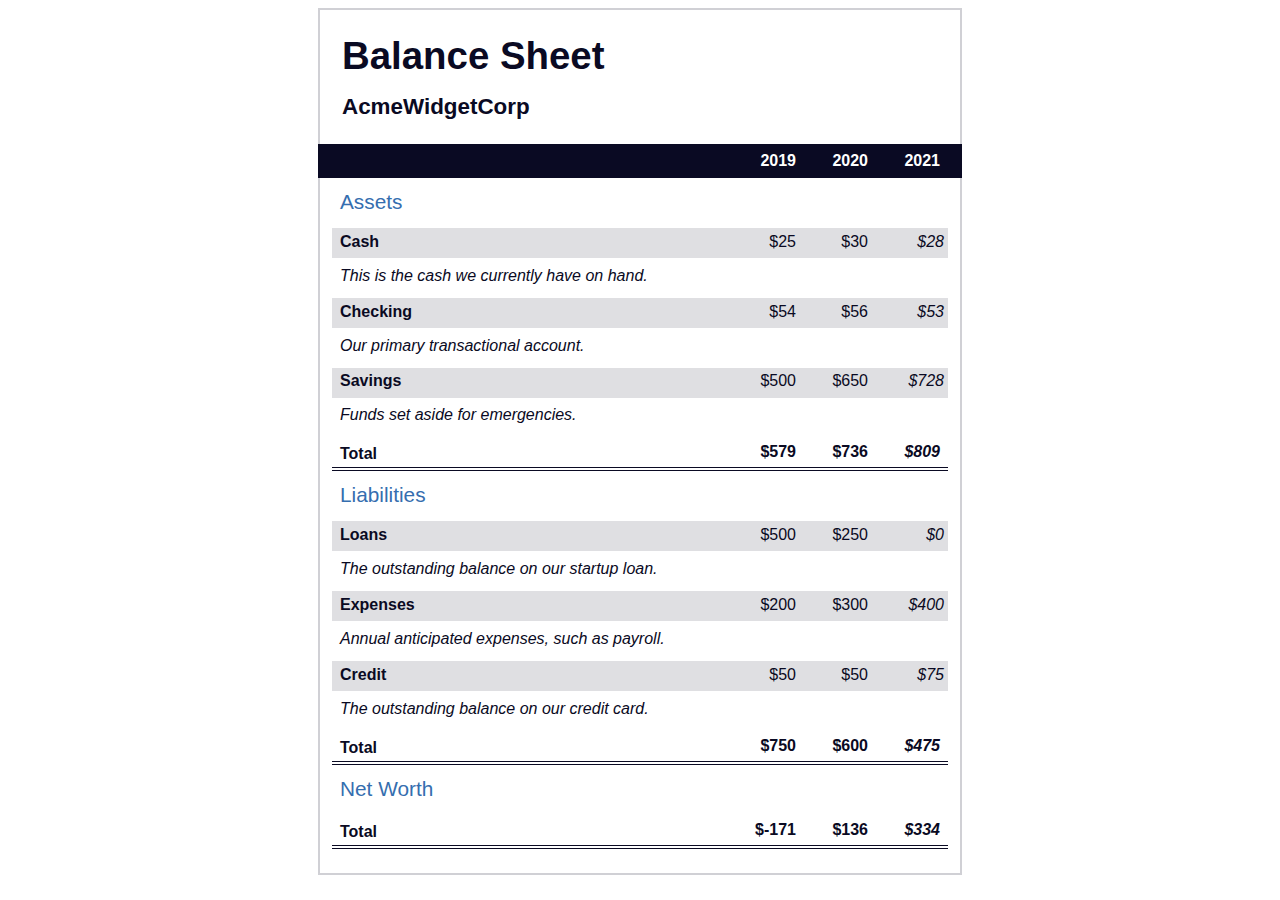
<file: HTML CSS/Balance Sheet/index.html>
<!DOCTYPE html>
<html lang="en">
  <head>
    <meta charset="UTF-8">
    <meta name="viewport" content="width=device-width, initial-scale=1.0">
    <title>Balance Sheet</title>
    <link rel="stylesheet" href="./styles.css">
  </head>
  <body>
    <main>
      <section>
        <h1>
          <span class="flex">
            <span>AcmeWidgetCorp</span>
            <span>Balance Sheet</span>
          </span>
        </h1>
        <div id="years" aria-hidden="true">
          <span class="year">2019</span>
          <span class="year">2020</span>
          <span class="year">2021</span>
        </div>
        <div class="table-wrap">
          <table>
            <caption>Assets</caption>
            <thead>
              <tr>
                <td></td>
                <th><span class="sr-only year">2019</span></th>
                <th><span class="sr-only year">2020</span></th>
                <th class="current"><span class="sr-only year">2021</span></th>
              </tr>
            </thead>
            <tbody>
              <tr class="data">
                <th>Cash <span class="description">This is the cash we currently have on hand.</span></th>
                <td>$25</td>
                <td>$30</td>
                <td class="current">$28</td>
              </tr>
              <tr class="data">
                <th>Checking <span class="description">Our primary transactional account.</span></th>
                <td>$54</td>
                <td>$56</td>
                <td class="current">$53</td>
              </tr>
              <tr class="data">
                <th>Savings <span class="description">Funds set aside for emergencies.</span></th>
                <td>$500</td>
                <td>$650</td>
                <td class="current">$728</td>
              </tr>
              <tr class="total">
                <th>Total <span class="sr-only">Assets</span></th>
                <td>$579</td>
                <td>$736</td>
                <td class="current">$809</td>
              </tr>
            </tbody>
          </table>
          <table>
            <caption>Liabilities</caption>
            <thead>
              <tr>
              <td></td>
              <th><span class="sr-only">2019</span></th>
              <th><span class="sr-only">2020</span></th>
              <th><span class="sr-only">2021</span></th>
              </tr>
            </thead>
            <tbody>
              <tr class="data">
                <th>Loans <span class="description">The outstanding balance on our startup loan.</span></th>
                <td>$500</td>
                <td>$250</td>
                <td class="current">$0</td>
              </tr>
              <tr class="data">
                <th>Expenses <span class="description">Annual anticipated expenses, such as payroll.</span></th>
                <td>$200</td>
                <td>$300</td>
                <td class="current">$400</td>
              </tr>
              <tr class="data">
                <th>Credit <span class="description">The outstanding balance on our credit card.</span></th>
                <td>$50</td>
                <td>$50</td>
                <td class="current">$75</td>
              </tr>
              <tr class="total">
                <th>Total <span class="sr-only">Liabilities</span></th>
                <td>$750</td>
                <td>$600</td>
                <td class="current">$475</td>
              </tr>
            </tbody>
          </table>
          <table>
            <caption>Net Worth</caption>
            <thead>
              <tr>
              <td></td>
              <th><span class="sr-only">2019</span></th>
              <th><span class="sr-only">2020</span></th>
              <th><span class="sr-only">2021</span></th>
              </tr>
            </thead>
            <tbody>
              <tr class="total">
                <th>Total <span class="sr-only">Net Worth</span></th>
                <td>$-171</td>
                <td>$136</td>
                <td class="current">$334</td>
              </tr>
            </tbody>
          </table>
        </div>
      </section>
    </main>
  </body>
</html>
</file>
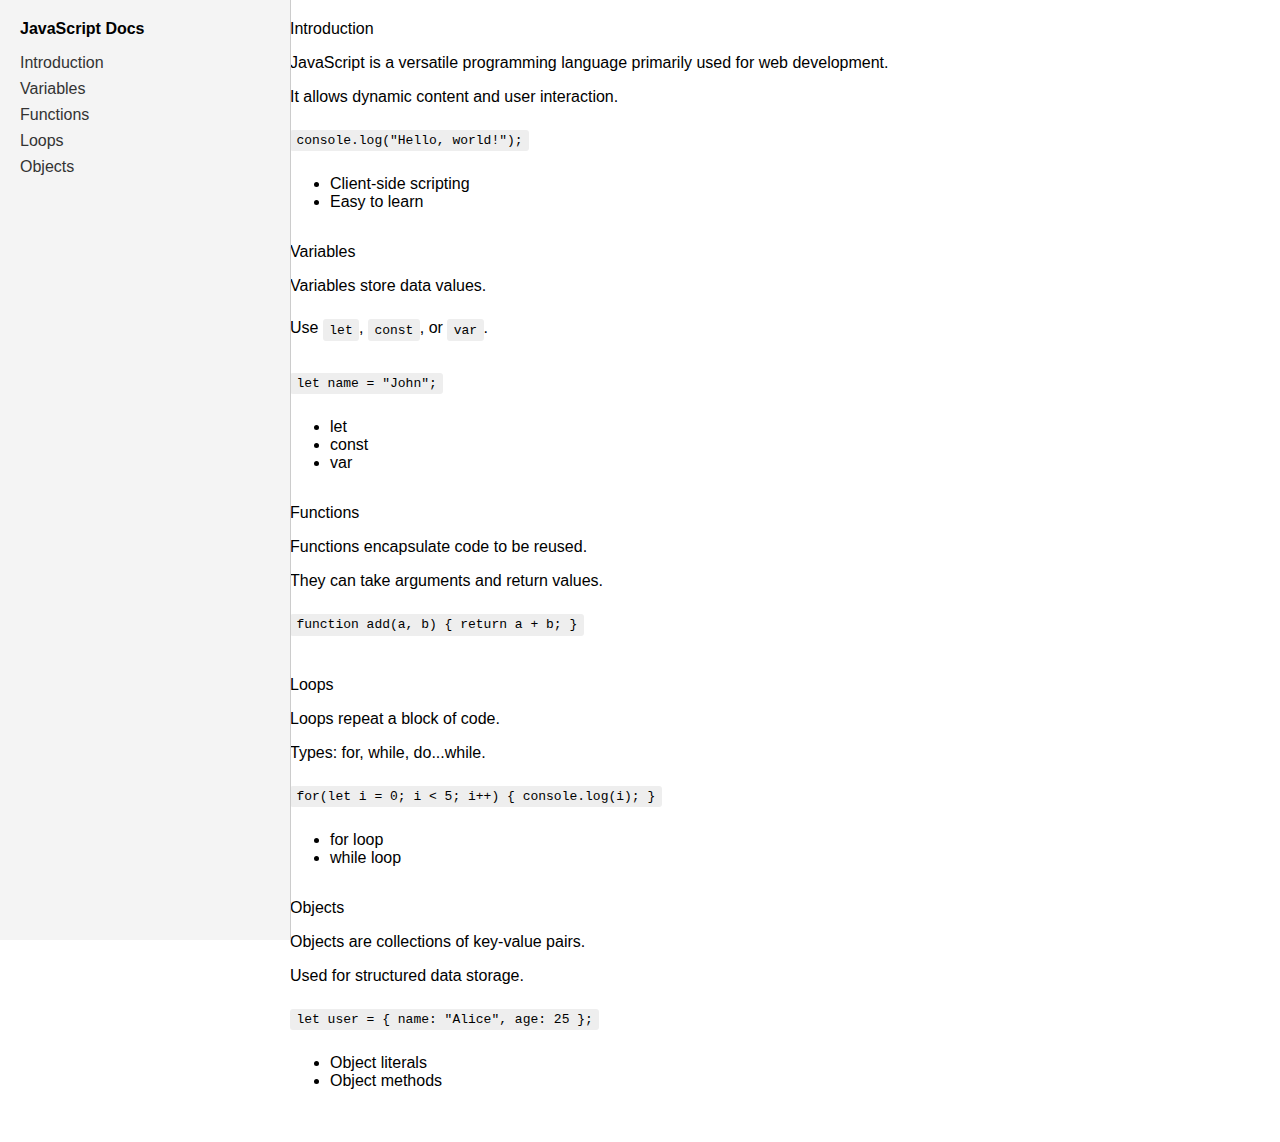
<file: HTML CSS/Build A Technical Documentation Page/index.html>
<!DOCTYPE html>
<html lang="en">
<head>
  <meta charset="UTF-8" />
  <meta name="viewport" content="width=device-width, initial-scale=1.0" />
  <title>Technical Documentation</title>
  <link rel="stylesheet" href="styles.css" />
  </head>
  <body>
  <nav id="navbar">
    <header>JavaScript Docs</header>
    <a class="nav-link" href="#Introduction">Introduction</a>
    <a class="nav-link" href="#Variables">Variables</a>
    <a class="nav-link" href="#Functions">Functions</a>
    <a class="nav-link" href="#Loops">Loops</a>
    <a class="nav-link" href="#Objects">Objects</a>
  </nav>

  <main id="main-doc">
    <section class="main-section" id="Introduction">
      <header>Introduction</header>
      <p>JavaScript is a versatile programming language primarily used for web development.</p>
      <p>It allows dynamic content and user interaction.</p>
      <code>console.log("Hello, world!");</code>
      <ul>
        <li>Client-side scripting</li>
        <li>Easy to learn</li>
      </ul>
    </section>

    <section class="main-section" id="Variables">
      <header>Variables</header>
      <p>Variables store data values.</p>
      <p>Use <code>let</code>, <code>const</code>, or <code>var</code>.</p>
      <code>let name = "John";</code>
      <ul>
        <li>let</li>
        <li>const</li>
        <li>var</li>
      </ul>
    </section>

    <section class="main-section" id="Functions">
      <header>Functions</header>
      <p>Functions encapsulate code to be reused.</p>
      <p>They can take arguments and return values.</p>
      <code>function add(a, b) { return a + b; }</code>
    </section>

    <section class="main-section" id="Loops">
      <header>Loops</header>
      <p>Loops repeat a block of code.</p>
      <p>Types: for, while, do...while.</p>
      <code>for(let i = 0; i < 5; i++) { console.log(i); }</code>
      <ul>
        <li>for loop</li>
        <li>while loop</li>
      </ul>
    </section>

    <section class="main-section" id="Objects">
      <header>Objects</header>
      <p>Objects are collections of key-value pairs.</p>
      <p>Used for structured data storage.</p>
      <code>let user = { name: "Alice", age: 25 };</code>
      <ul>
        <li>Object literals</li>
        <li>Object methods</li>
      </ul>
    </section>
  </main>
</body>
</html>
</file>
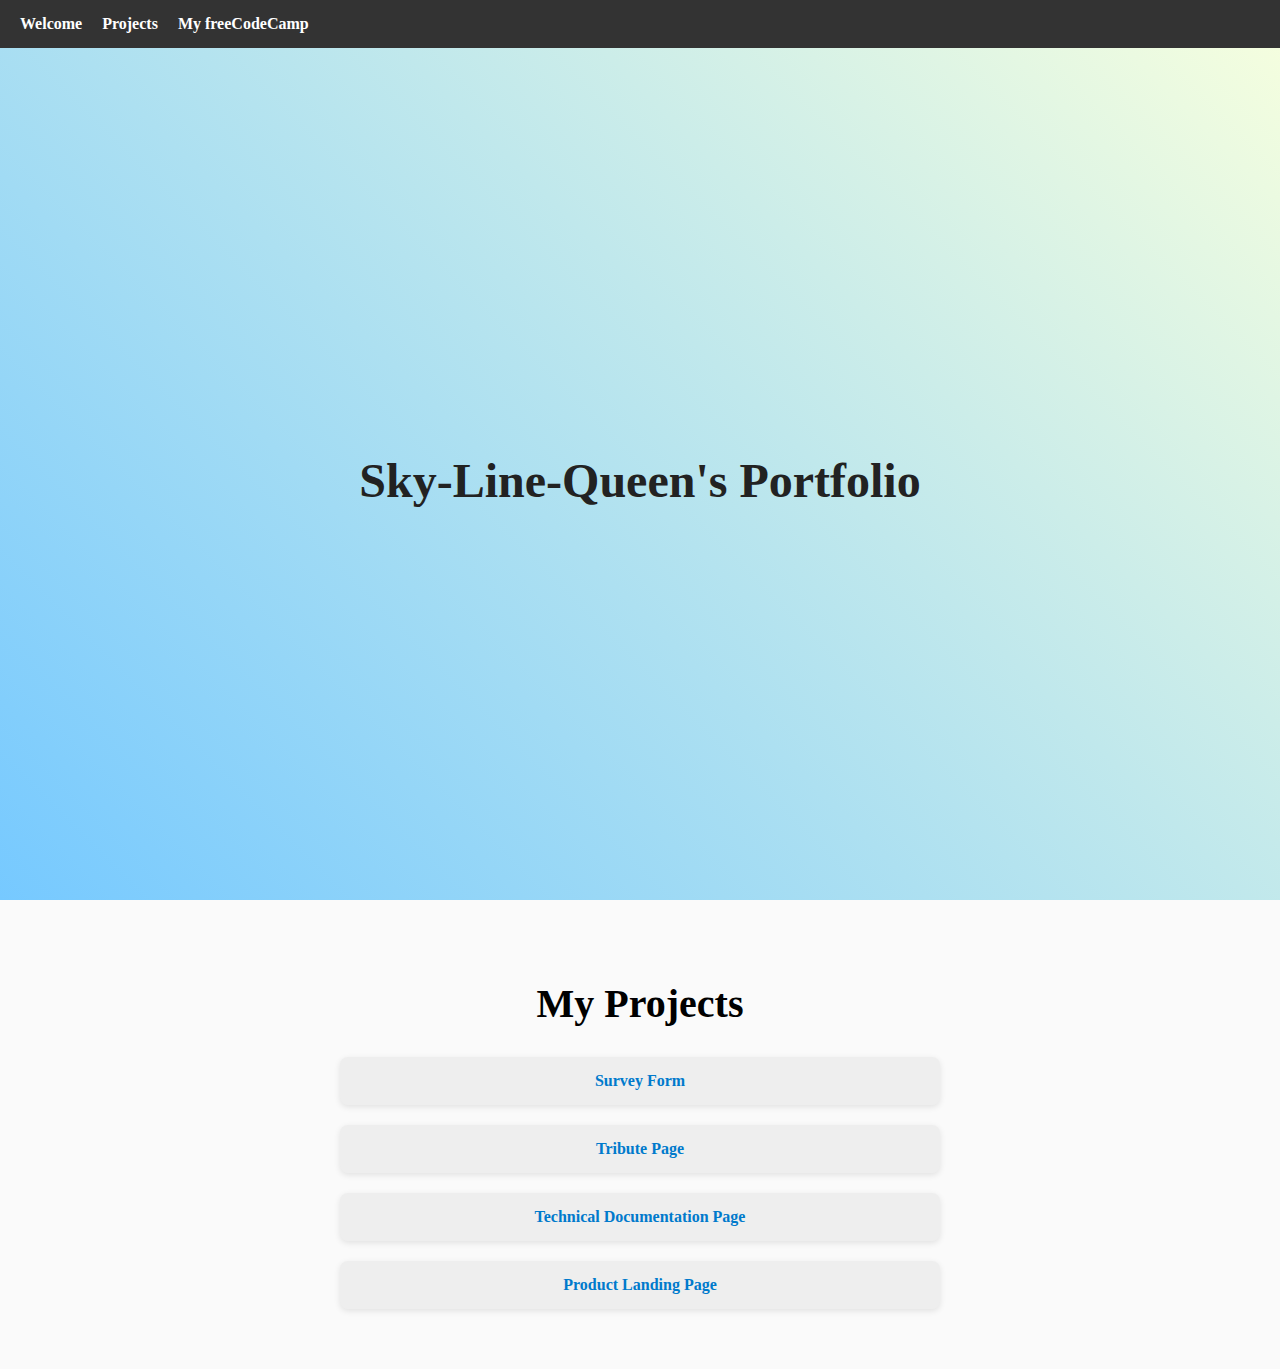
<file: HTML CSS/Build Personal Portfolio WebPage/index.html>
<!DOCTYPE html>
<html lang="en">
<head>
  <meta charset="UTF-8" />
  <meta name="viewport" content="width=device-width, initial-scale=1" />
  <title>Sky-Line-Queen Portfolio</title>
  <link rel="stylesheet" href="styles.css" />
</head>
<body>

  <!-- Navbar -->
  <nav id="navbar">
    <a href="#welcome-section">Welcome</a>
    <a href="#projects">Projects</a>
    <a id="profile-link" href="https://www.freecodecamp.org/@Sky-Line-Queen" target="_blank" rel="noopener noreferrer">My freeCodeCamp</a>
  </nav>

  <!-- Welcome Section -->
  <section id="welcome-section">
    <h1>Sky-Line-Queen's Portfolio</h1>
  </section>

  <!-- Projects Section -->
  <section id="projects">
    <h2>My Projects</h2>

    <div class="project-tile">
      <a href="https://codepen.io/Sky-Line-Queen/full/survey-form-link" target="_blank" rel="noopener noreferrer">Survey Form</a>
    </div>

    <div class="project-tile">
      <a href="https://codepen.io/Sky-Line-Queen/full/tribute-page-link" target="_blank" rel="noopener noreferrer">Tribute Page</a>
    </div>

    <div class="project-tile">
      <a href="https://codepen.io/Sky-Line-Queen/full/technical-docs-link" target="_blank" rel="noopener noreferrer">Technical Documentation Page</a>
    </div>

    <div class="project-tile">
      <a href="https://codepen.io/Sky-Line-Queen/full/product-landing-page-link" target="_blank" rel="noopener noreferrer">Product Landing Page</a>
    </div>
  </section>

</body>
</html>
</file>
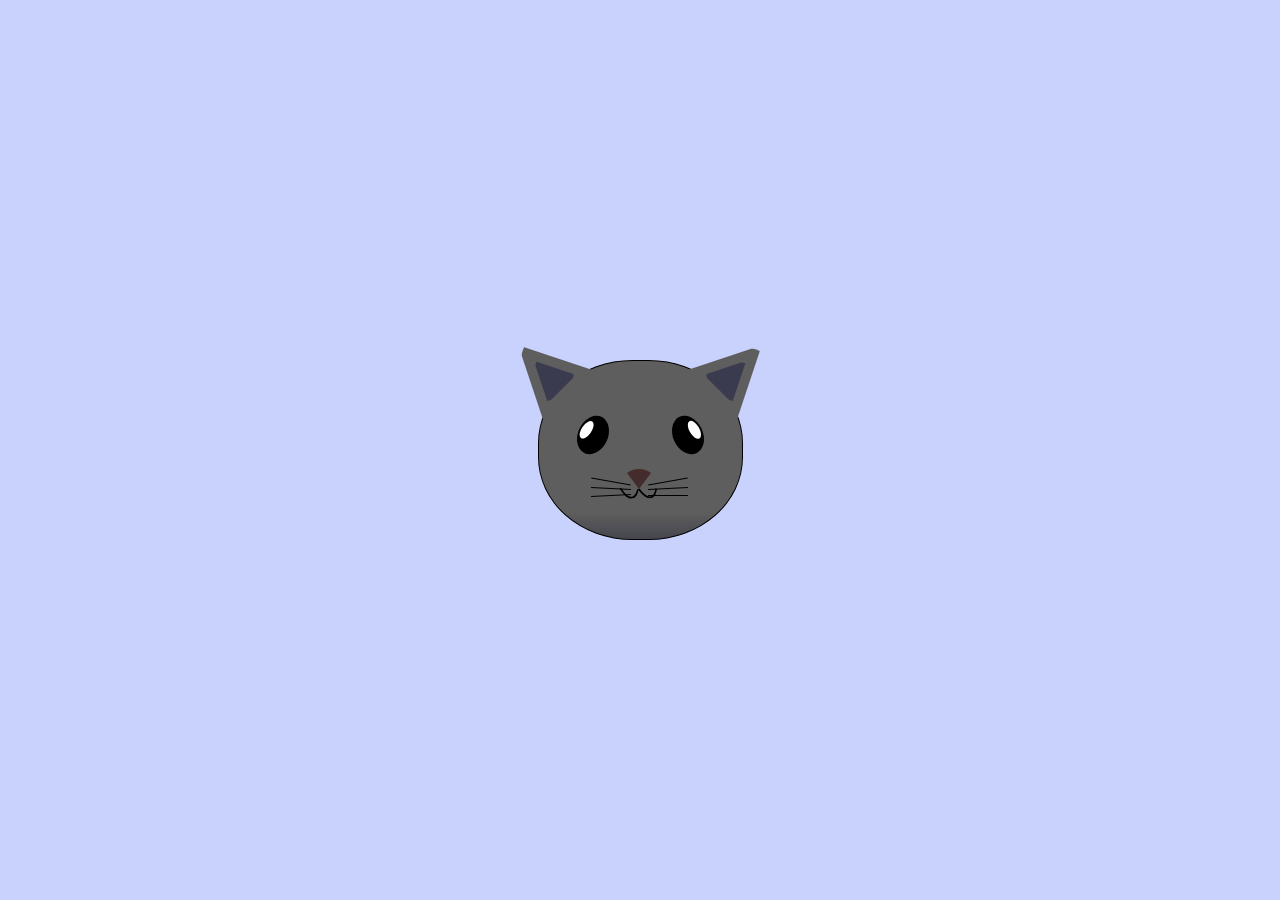
<file: HTML CSS/Cat Painting/index.html>
<!DOCTYPE html>
<html lang="en">
<head>
    <meta charset="UTF-8">
    <title> Cat Painting</title>
    <link rel="stylesheet" href="./styles.css">
</head>
<body>
    <main>
      <div class="cat-head">
        <div class="cat-ears">
          <div class="cat-left-ear">
            <div class="cat-left-inner-ear"></div>
          </div>
          <div class="cat-right-ear">
            <div class="cat-right-inner-ear"></div>
          </div>
        </div>

        <div class="cat-eyes">
          <div class="cat-left-eye">
            <div class="cat-left-inner-eye"></div>
          </div>
          <div class="cat-right-eye">
            <div class="cat-right-inner-eye"></div>
          </div>
        </div>
        
        <div class="cat-nose"></div>

        <div class="cat-mouth">
          <div class="cat-mouth-line-left"></div>
          <div class="cat-mouth-line-right"></div>
        </div>

        <div class="cat-whiskers">
          <div class="cat-whiskers-left">
            <div class="cat-whisker-left-top"></div>
            <div class="cat-whisker-left-middle"></div>
            <div class="cat-whisker-left-bottom"></div>
          </div>
          <div class="cat-whiskers-right">
            <div class="cat-whisker-right-top"></div>
            <div class="cat-whisker-right-middle"></div>
            <div class="cat-whisker-right-bottom"></div>
          </div>
        </div>

      </div>
    </main>
</body>
</html>
</file>
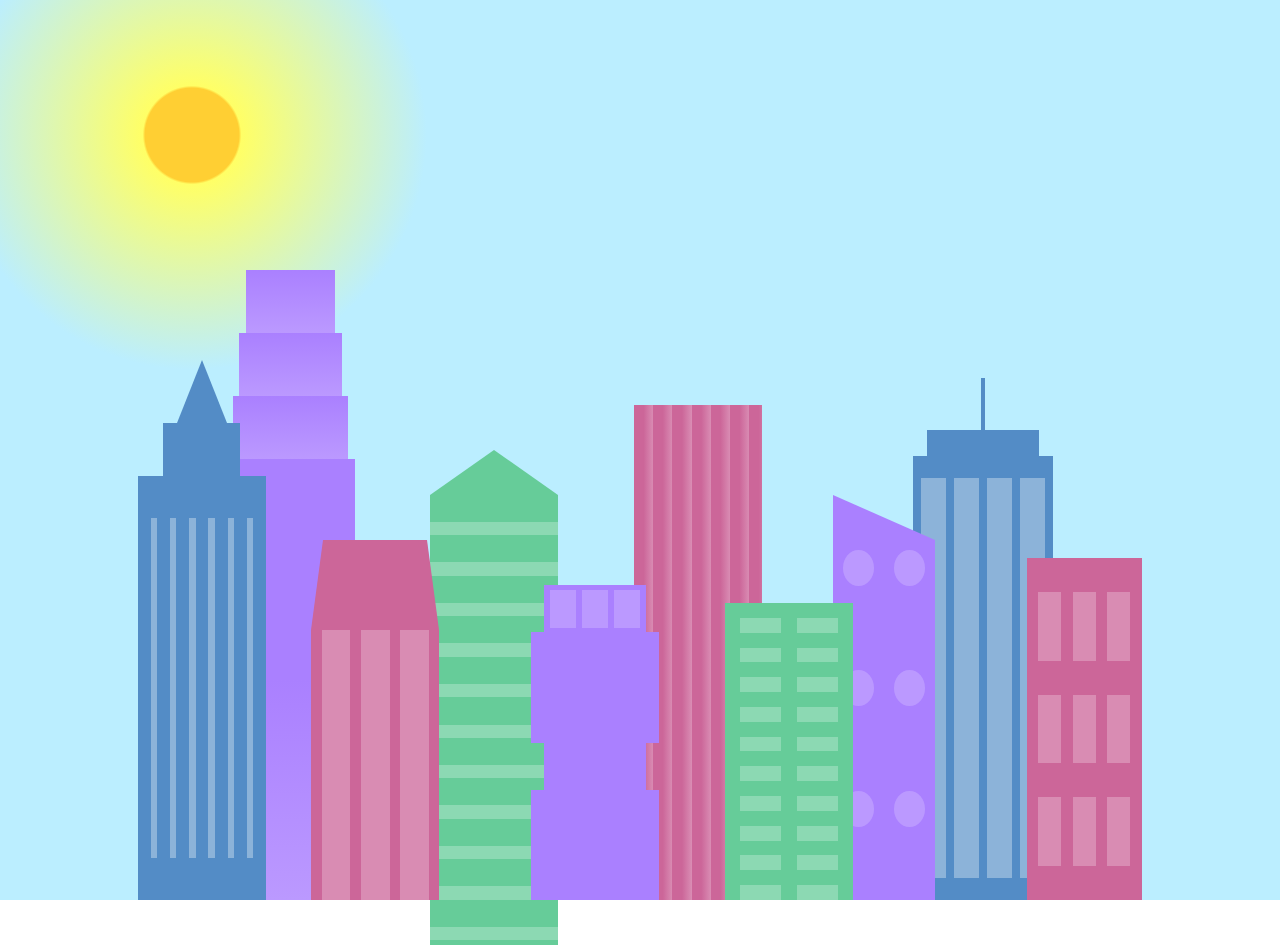
<file: HTML CSS/City SkyLine/index.html>
<!DOCTYPE html>
<html lang="en">    
  <head>
    <meta charset="UTF-8">
    <title>City Skyline</title>
    <link href="styles.css" rel="stylesheet" />   
  </head>

  <body>
    <div class="background-buildings sky">
      <div></div>
      <div></div>
      <div class="bb1 building-wrap">
        <div class="bb1a bb1-window"></div>
        <div class="bb1b bb1-window"></div>
        <div class="bb1c bb1-window"></div>
        <div class="bb1d"></div>
      </div>
      <div class="bb2">
        <div class="bb2a"></div>
        <div class="bb2b"></div>
      </div>
      <div class="bb3"></div>
      <div></div>
      <div class="bb4 building-wrap">
        <div class="bb4a"></div>
        <div class="bb4b"></div>
        <div class="bb4c window-wrap">
          <div class="bb4-window"></div>
          <div class="bb4-window"></div>
          <div class="bb4-window"></div>
          <div class="bb4-window"></div>
        </div>
      </div>
      <div></div>
      <div></div>
    </div>

    <div class="foreground-buildings">
      <div></div>
      <div></div>
      <div class="fb1 building-wrap">
        <div class="fb1a"></div>
        <div class="fb1b"></div>
        <div class="fb1c"></div>
      </div>
      <div class="fb2">
        <div class="fb2a"></div>
        <div class="fb2b window-wrap">
          <div class="fb2-window"></div>
          <div class="fb2-window"></div>
          <div class="fb2-window"></div>
        </div>
      </div>
      <div></div>
      <div class="fb3 building-wrap">
        <div class="fb3a window-wrap">
          <div class="fb3-window"></div>
          <div class="fb3-window"></div>
          <div class="fb3-window"></div>
        </div>
        <div class="fb3b"></div>
        <div class="fb3a"></div>
        <div class="fb3b"></div>
      </div>
      <div class="fb4">
        <div class="fb4a"></div>
        <div class="fb4b">
          <div class="fb4-window"></div>
          <div class="fb4-window"></div>
          <div class="fb4-window"></div>
          <div class="fb4-window"></div>
          <div class="fb4-window"></div>
          <div class="fb4-window"></div>
        </div>
      </div>
      <div class="fb5"></div>
      <div class="fb6"></div>
      <div></div>
      <div></div>
    </div>
  </body>
</html>
</file>
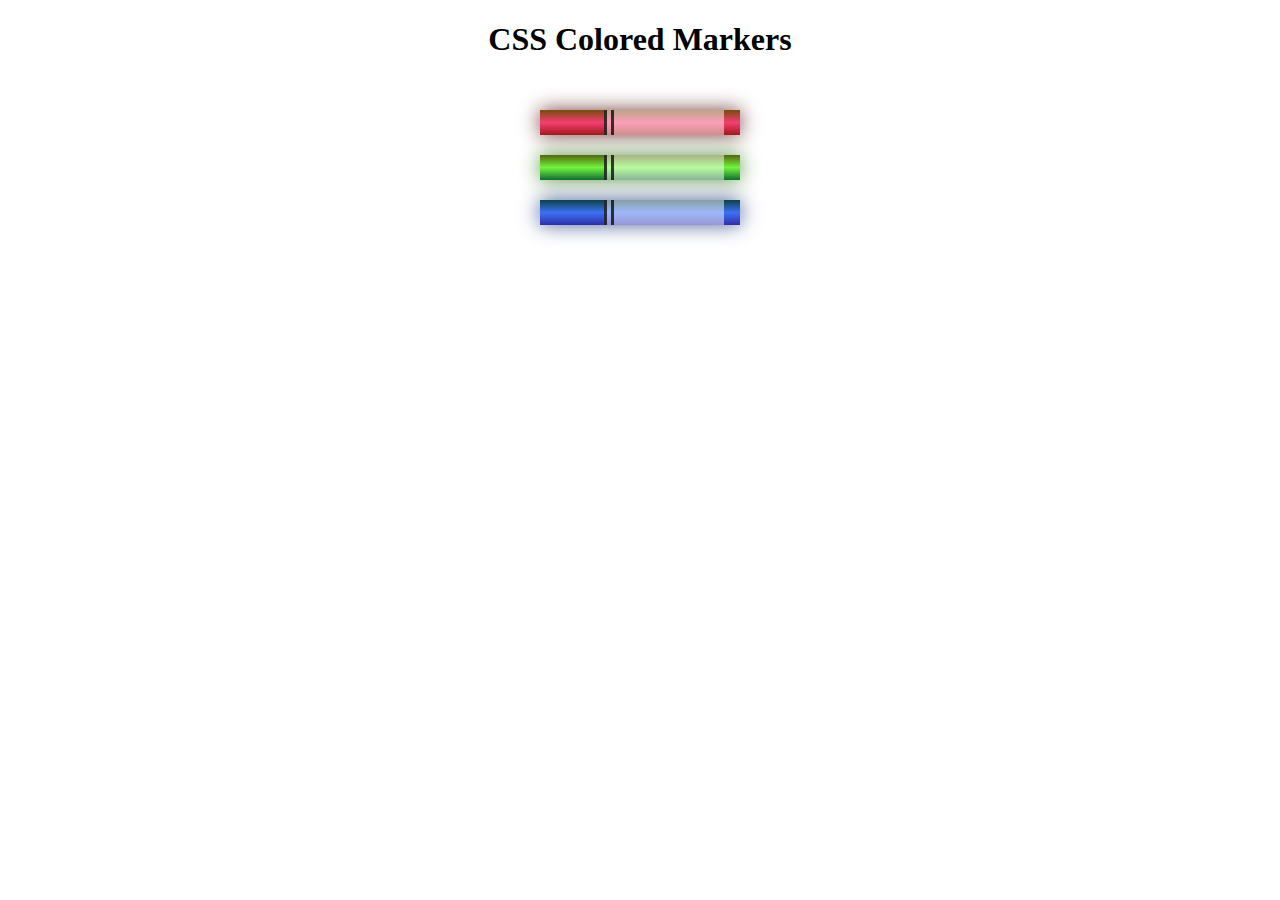
<file: HTML CSS/Colored Markers/index.html>
<!DOCTYPE html>
<html lang="en">
    <head>
        <meta charset="utf-8"/>
        <meta name="viewport" content="width=device-witdth, initial-scale=1.0"/>
        <title>Colored Markers</title>
        <link rel="stylesheet" href="styles.css"/>
    </head>
    <body>
        <h1>CSS Colored Markers</h1>
        <div class="container">
            <div class="marker red">
                <div class="cap"></div>
                <div class="sleeve"></div>
            </div>
            <div class="marker green">
                <div class="cap"></div>
                <div class="sleeve"></div>
            </div>
            <div class="marker blue">
                <div class="cap"></div>
                <div class="sleeve"></div>
            </div>
         </div>
    </body>
</html>
</file>
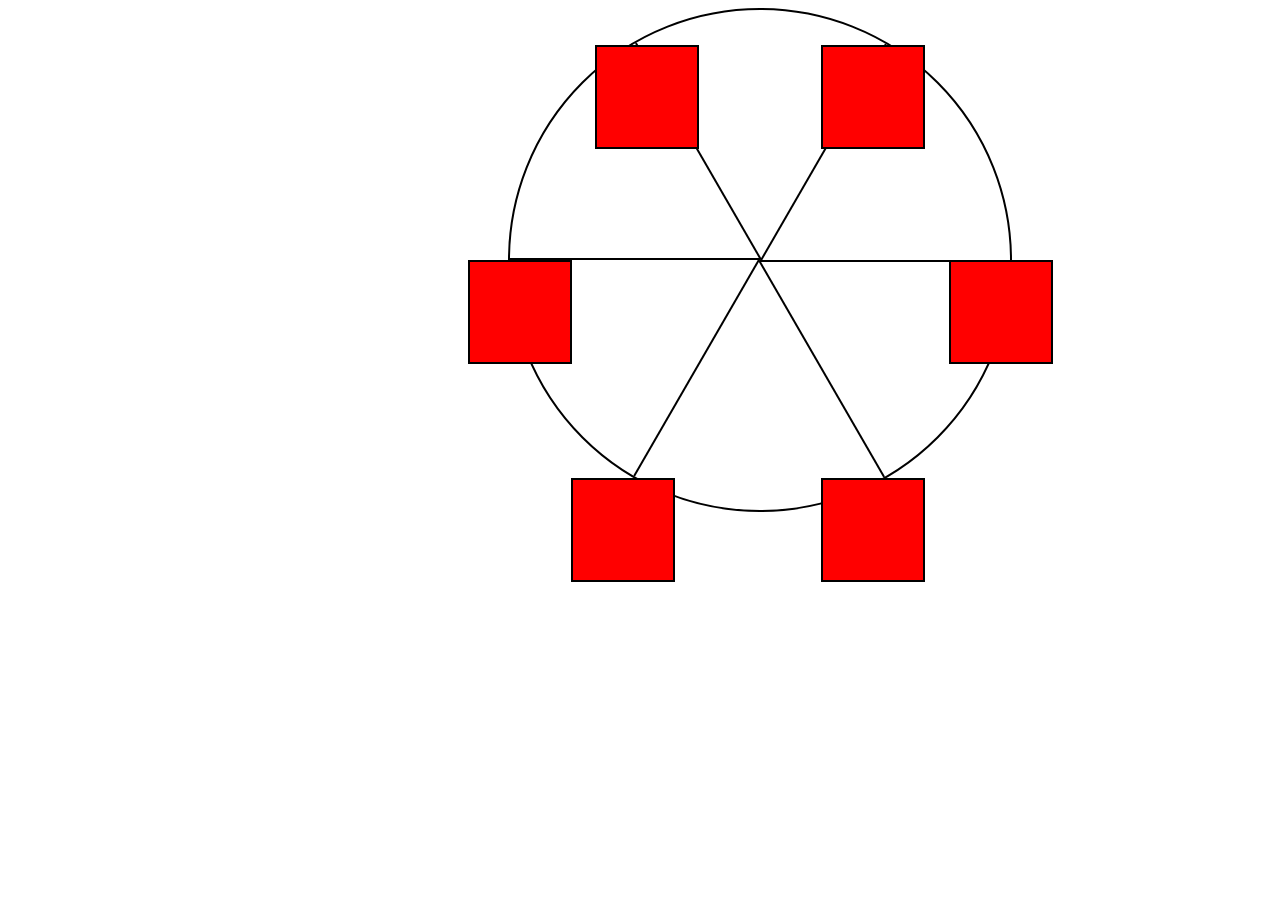
<file: HTML CSS/Ferris Wheel/index.html>
<!DOCTYPE html>
<html lang="en">
  <head>
    <meta charset="UTF-8">
    <title>Ferris Wheel</title>
    <link rel="stylesheet" href="./styles.css">
  </head>
  <body>
    <div class="wheel">
      <span class="line"></span>
      <span class="line"></span>
      <span class="line"></span>
      <span class="line"></span>
      <span class="line"></span>
      <span class="line"></span>

      <div class="cabin"></div>
      <div class="cabin"></div>
      <div class="cabin"></div>
      <div class="cabin"></div>
      <div class="cabin"></div>
      <div class="cabin"></div>
    </div>
  </body>
</html>
</file>
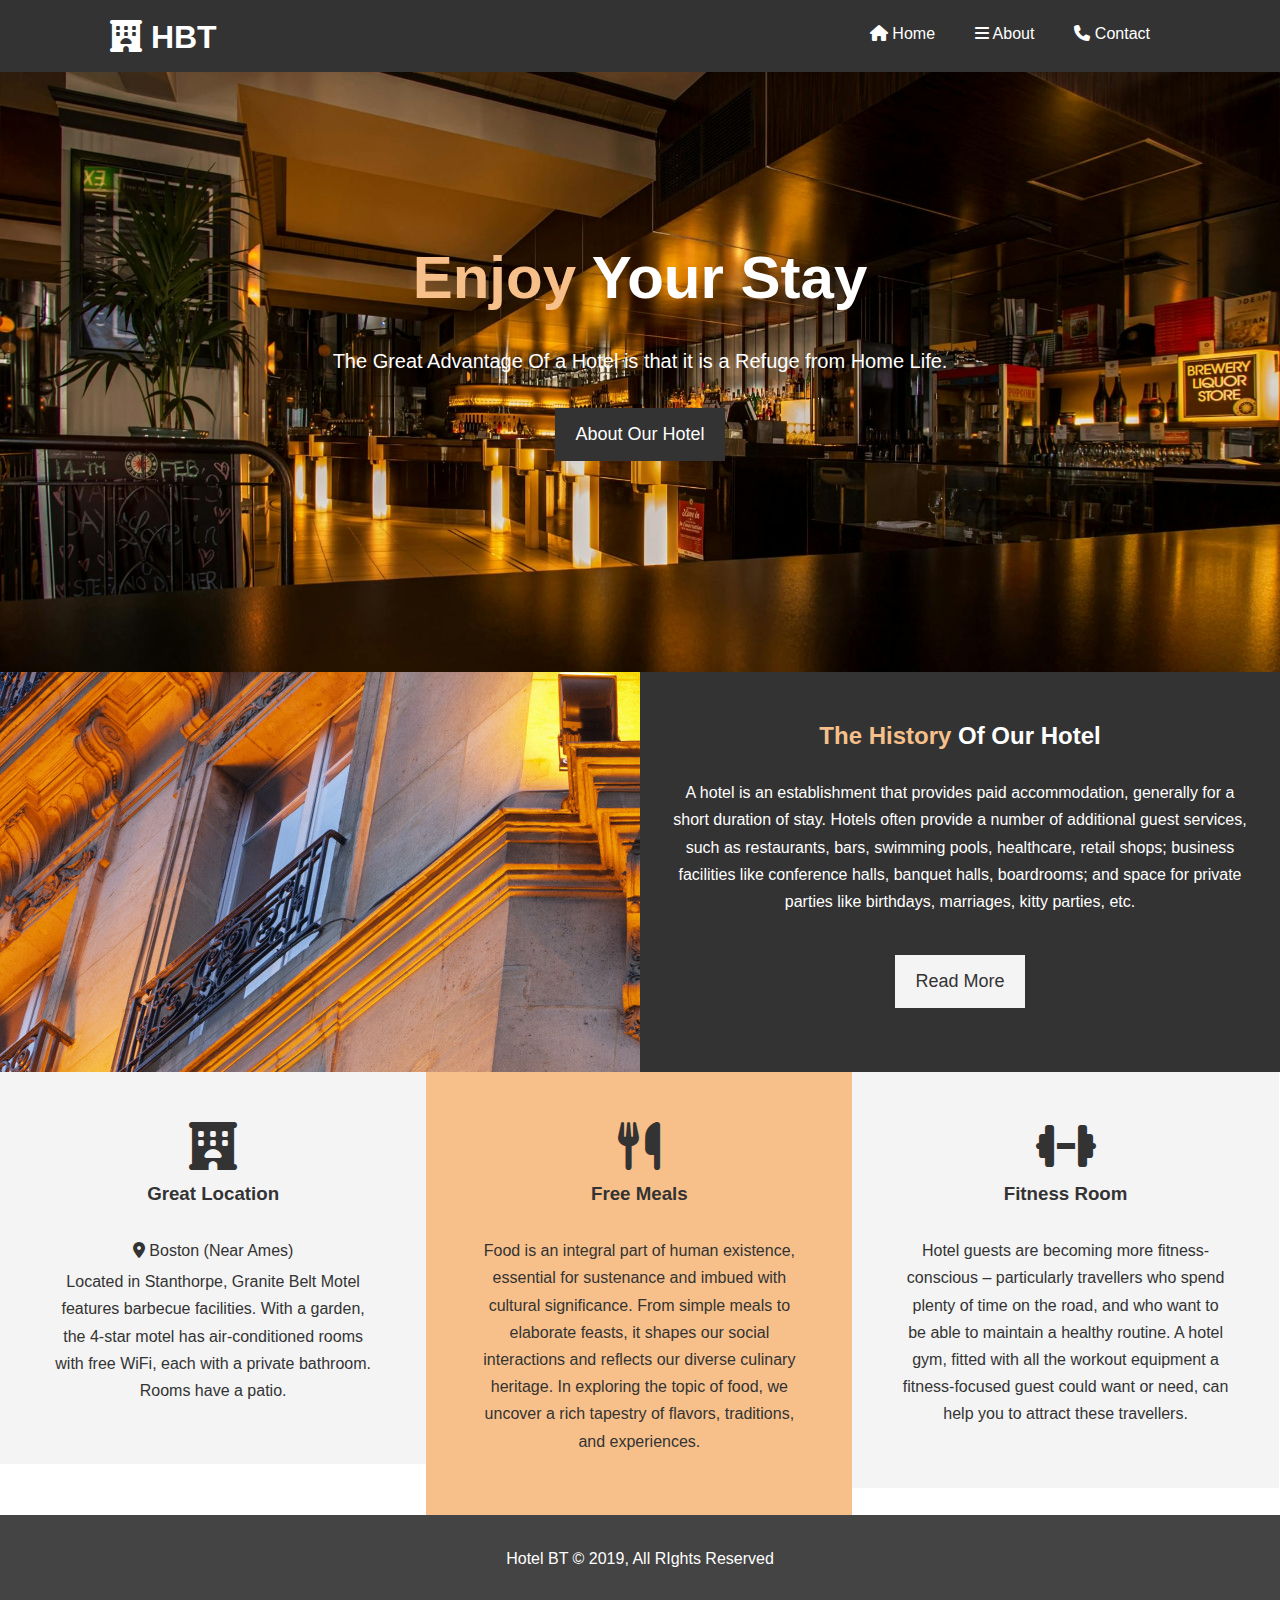
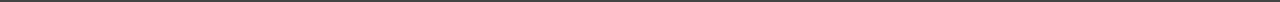
<file: HTML CSS/HOTEL WEBSITE/index.html>
<!DOCTYPE html>
<html lang="en">
<head>
  <meta charset="UTF-8">
  <meta name="viewport" content="width=device-width, initial-scale=1.0">
  <meta http-equiv="X-UA-Compatible" content="ie=edge">
  <meta name="description" content="Welcome to the most extraordinary hotel in Boston">
  <meta name="keywords" content="hotel,boston hotel,new england hotel">
   <link rel="stylesheet" href="styles.css">
   <link rel="stylesheet" href="https://use.fontawesome.com/releases/v5.6.1/css/all.css" integrity="sha384-gfdkjb5BdAXd+lj+gudLWI+BXq4IuLW5IT+brZEZsLFm++aCMlF1V92rMkPaX4PP" crossorigin="anonymous">
    <link rel="stylesheet" href="https://cdnjs.cloudflare.com/ajax/libs/font-awesome/6.4.0/css/all.min.css">
  <title>Hotel BT | Welcome</title>
</head>
<body>
  <header>
    <!--  NavBar section  -->
    <nav id="navbar">
      <div class="container">
        <h1 class="logo"><a href="index.html"><i class="fa-solid fa-hotel"></i> HBT</a></h1>
        <ul>
          <li><a class="current" href="index.html"><i class="fa-solid fa-house"></i> Home</a></li>
          <li><a href="about.html"><i class="fa-solid fa-bars"></i> About</a></li>
          <li><a href="contact.html"><i class="fa-solid fa-phone"></i> Contact</a></li>
        </ul>
      </div>
    </nav>
    <!--  Showcase  section  -->
    <div id="showcase">
      <div class="container">
        <div class="showcase-content">
          <h1><span class="text-primary">Enjoy</span> Your Stay</h1>
          <p class="lead">The Great Advantage Of a Hotel is that it is a Refuge from Home Life.</p>
          <a class="btn" href="about.html">About Our Hotel</a>
        </div>
      </div>
    </div>

  </header>
  <section id="home-info" class="bg-dark">
    <div class="info-img"></div>
    <div class="info-content">
      <h2><span class="text-primary">The History</span> Of Our Hotel</h2>
      <p>
          A hotel is an establishment that provides paid accommodation, generally for a short duration of stay. Hotels often provide a number of additional guest services, such as restaurants, bars, swimming pools, healthcare, retail shops; business facilities like conference halls, banquet halls, boardrooms; and space for private parties like birthdays, marriages, kitty parties, etc.
      </p>
      <a href="about.html" class="btn btn-light">Read More</a>
    </div>
  </section>

   <section id="features">
    <div class="box bg-light">
      <i class="fas fa-hotel fa-3x"></i>
      <h3>Great Location</h3>
      <p><i class="fa-solid fa-location-dot"></i> Boston (Near Ames) <br/>Located in Stanthorpe, Granite Belt Motel features barbecue facilities. With a garden, the 4-star motel has air-conditioned rooms with free WiFi, each with a private bathroom. Rooms have a patio.</p>
    </div>
    <div class="box bg-primary">
        <i class="fas fa-utensils fa-3x"></i>
        <h3>Free Meals</h3>
        <p>Food is an integral part of human existence, essential for sustenance and imbued with cultural significance. From simple meals to elaborate feasts, it shapes our social interactions and reflects our diverse culinary heritage. In exploring the topic of food, we uncover a rich tapestry of flavors, traditions, and experiences.</p>
    </div>
    <div class="box bg-light">
        <i class="fas fa-dumbbell fa-3x"></i>
        <h3>Fitness Room</h3>
        <p>Hotel guests are becoming more fitness-conscious – particularly travellers who spend plenty of time on the road, and who want to be able to maintain a healthy routine.

A hotel gym, fitted with all the workout equipment a fitness-focused guest could want or need, can help you to attract these travellers.</p>
    </div>
  </section>

  <div class="clr"></div>
  
  <footer id="main-footer">
    <p>Hotel BT &copy; 2019, All RIghts Reserved</p>
  </footer>


 </body>
</html>
</file>
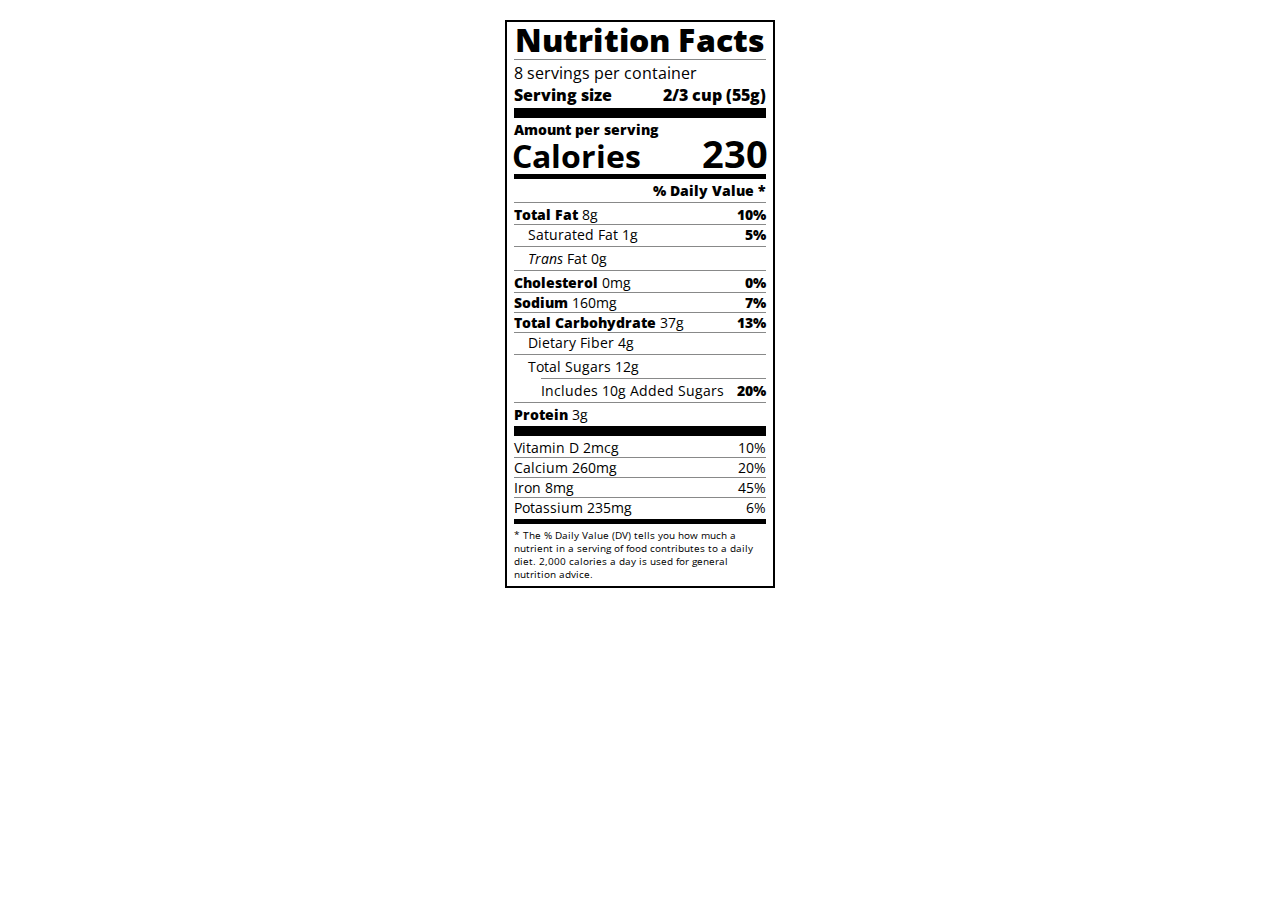
<file: HTML CSS/Nutrition Level/index.html>
<!DOCTYPE html>
<html lang="en">

<head>
  <meta charset="UTF-8">
  <title>Nutrition Label</title>
  <link href="https://fonts.googleapis.com/css?family=Open+Sans:400,700,800" rel="stylesheet">
  <link href="./styles.css" rel="stylesheet">
</head>

<body>
  <div class="label">
    <header>
      <h1 class="bold">Nutrition Facts</h1>
      <div class="divider"></div>
      <p>8 servings per container</p>
      <p class="bold">Serving size <span>2/3 cup (55g)</span></p>
    </header>
    <div class="divider large"></div>
    <div class="calories-info">
      <div class="left-container">
        <h2 class="bold small-text">Amount per serving</h2>
        <p>Calories</p>
      </div>
      <span>230</span>
    </div>
    <div class="divider medium"></div>
    <div class="daily-value small-text">
      <p class="bold right no-divider">% Daily Value *</p>
      <div class="divider"></div>
      <p><span><span class="bold">Total Fat</span> 8g</span> <span class="bold">10%</span></p>
      <p class="indent no-divider">Saturated Fat 1g <span class="bold">5%</span></p>
      <div class="divider"></div>
      <p class="indent no-divider"><span><i>Trans</i> Fat 0g</span></p>
      <div class="divider"></div>
      <p><span><span class="bold">Cholesterol</span> 0mg</span> <span class="bold">0%</span></p>
      <p><span><span class="bold">Sodium</span> 160mg</span> <span class="bold">7%</span></p>
      <p><span><span class="bold">Total Carbohydrate</span> 37g</span> <span class="bold">13%</span></p>
      <p class="indent no-divider">Dietary Fiber 4g</p>
      <div class="divider"></div>
      <p class="indent no-divider">Total Sugars 12g</p>
      <div class="divider double-indent"></div>
      <p class="double-indent no-divider">Includes 10g Added Sugars <span class="bold">20%</span></p>
      <div class="divider"></div>
      <p class="no-divider"><span><span class="bold">Protein</span> 3g</span></p>
      <div class="divider large"></div>
      <p>Vitamin D 2mcg <span>10%</span></p>
      <p>Calcium 260mg <span>20%</span></p>
      <p>Iron 8mg <span>45%</span></p>
      <p class="no-divider">Potassium 235mg <span>6%</span></p>
    </div>
    <div class="divider medium"></div>
    <p class="note">* The % Daily Value (DV) tells you how much a nutrient in a serving of food contributes to a daily
      diet. 2,000 calories a day is used for general nutrition advice.</p>
  </div>
</body>
</html>
</file>
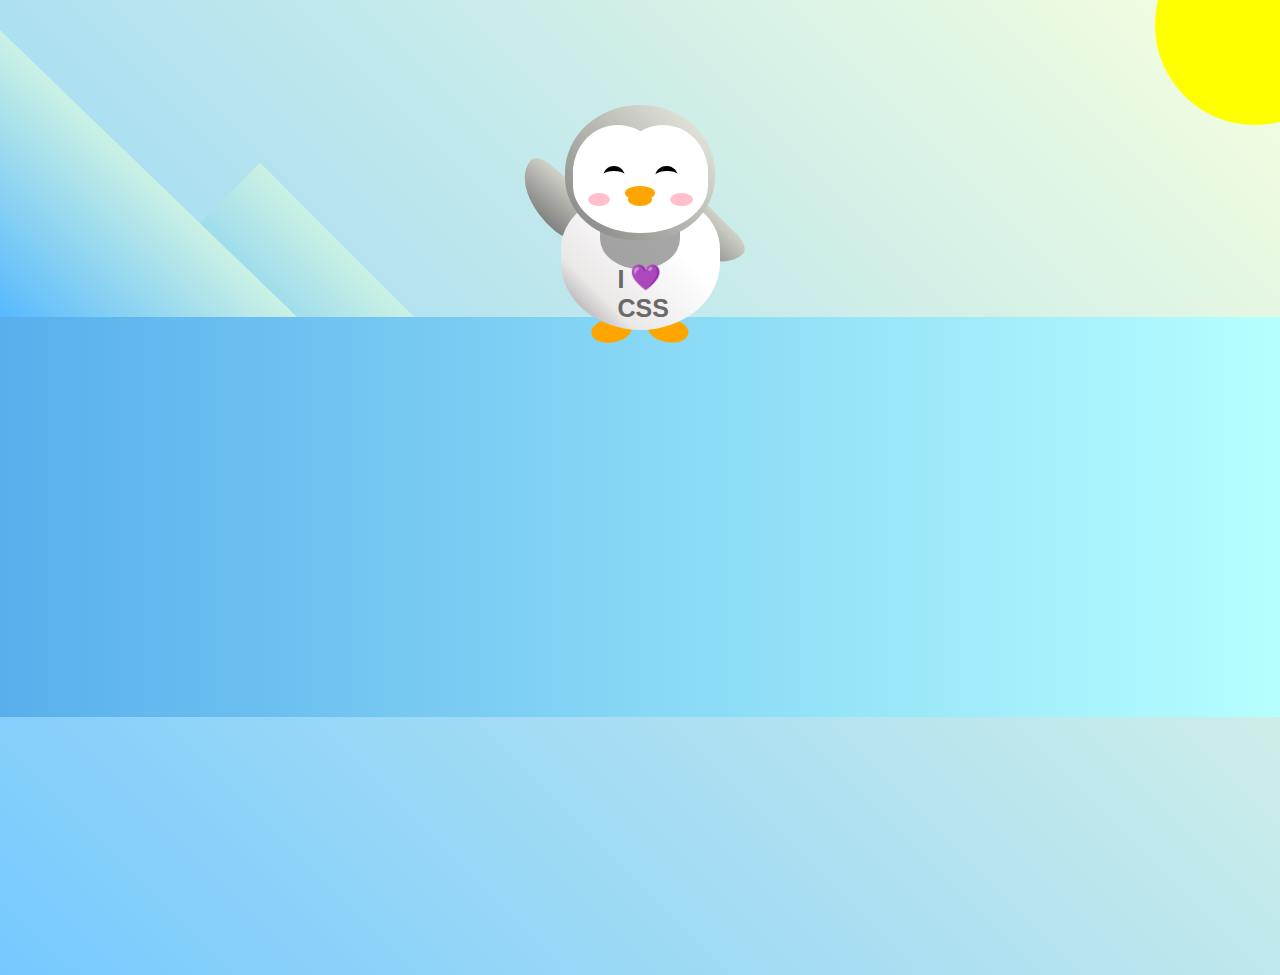
<file: HTML CSS/Penguin/index.html>
<!DOCTYPE html>
<html lang="en">
  <head>
    <meta charset="UTF-8" />
    <link rel="stylesheet" href="./styles.css" />
    <title>Penguin</title>
    <meta name="viewport" content="width=device-width, initial-scale=1.0" />
  </head>

  <body>
    <div class="left-mountain"></div>
    <div class="back-mountain"></div>
    <div class="sun"></div>
    <div class="penguin">
      <div class="penguin-head">
        <div class="face left"></div>
        <div class="face right"></div>
        <div class="chin"></div>
        <div class="eye left">
          <div class="eye-lid"></div>
        </div>
        <div class="eye right">
          <div class="eye-lid"></div>
        </div>
        <div class="blush left"></div>
        <div class="blush right"></div>
        <div class="beak top"></div>
        <div class="beak bottom"></div>
      </div>
      <div class="shirt">
        <div>💜</div>
        <p>I CSS</p>
      </div> 
      <div class="penguin-body">
        <div class="arm left"></div>
        <div class="arm right"></div>
        <div class="foot left"></div>
        <div class="foot right"></div>
      </div>
    </div>

    <div class="ground"></div>
  </body>
</html>
</file>
<file: HTML CSS/Balance Sheet/styles.css>
span[class~="sr-only"] {
  border: 0 !important;
  clip: rect(1px, 1px, 1px, 1px) !important;
  clip-path: inset(50%) !important;
  height: 1px !important;
  width: 1px !important;
  position: absolute !important;
  overflow: hidden !important;
  white-space: nowrap !important;
  padding: 0 !important;
  margin: -1px !important;
}

html {
  box-sizing: border-box;
}

body {
  font-family: sans-serif;
  color: #0a0a23;
}

h1 {
  max-width: 37.25rem;
  margin: 0 auto;
  padding: 1.5rem 1.25rem;
}

h1 .flex {
  display: flex;
  flex-direction: column-reverse;
  gap: 1rem;
}

h1 .flex span:first-of-type {
  font-size: 0.7em;
}

h1 .flex span:last-of-type {
  font-size: 1.2em;
}

section {
  max-width: 40rem;
  margin: 0 auto;
  border: 2px solid #d0d0d5;
}

#years {
  display: flex;
  justify-content: flex-end;
  position: sticky;
  z-index: 999;
  top: 0;
  background: #0a0a23;
  color: #fff;
  padding: 0.5rem calc(1.25rem + 2px) 0.5rem 0;
  margin: 0 -2px;
}

#years span[class] {
  font-weight: bold;
  width: 4.5rem;
  text-align: right;
}

.table-wrap {
  padding: 0 0.75rem 1.5rem 0.75rem;
}

table {
  border-collapse: collapse;
  border: 0;
  width: 100%;
  position: relative;
  margin-top: 3rem;
}

table caption {
  color: #356eaf;
  font-size: 1.3em;
  font-weight: normal;
  position: absolute;
  top: -2.25rem;
  left: 0.5rem;
}

tbody td {
  width: 100vw;
  min-width: 4rem;
  max-width: 4rem;
}

tbody th {
  width: calc(100% - 12rem);
}

tr[class="total"] {
  border-bottom: 4px double #0a0a23;
  font-weight: bold;
}

tr[class="total"] th {
  text-align: left;
  padding: 0.5rem 0 0.25rem 0.5rem;
}

tr.total td {
  text-align: right;
  padding: 0 0.25rem;
}

tr.total td:nth-of-type(3) {
  padding-right: 0.5rem;
}

tr.total:hover {
  background-color: #99c9ff;
}

td.current {
  font-style: italic;
}

tr.data {
  background-image: linear-gradient(to bottom, #dfdfe2 1.845rem, white 1.845rem);
}

tr.data th {
  text-align: left;
  padding-top: 0.3rem;
  padding-left: 0.5rem;
}

tr.data th .description {
  display: block;
  font-weight: normal;
  font-style: italic;
  padding: 1rem 0 0.75rem;
  margin-right: -13.5rem;
}

tr.data td {
  vertical-align: top;
  padding: 0.3rem 0.25rem 0;
  text-align: right;
}
</file>
<file: HTML CSS/Build A Technical Documentation Page/styles.css>
body {
      margin: 0;
      font-family: Arial, sans-serif;
      display: flex;
}

#navbar {
      position: fixed;
      width: 250px;
      height: 100vh;
      background-color: #f4f4f4;
      padding: 20px;
      border-right: 1px solid #ccc;
}

#navbar header {
      font-weight: bold;
      margin-bottom: 1rem;
}

.nav-link {
      display: block;
      margin-bottom: 0.5rem;
      text-decoration: none;
      color: #333;
}

#main-doc {
      margin-left: 270px;
      padding: 20px;
      max-width: 800px;
}

.main-section {
      margin-bottom: 2rem;
}

code {
      background-color: #eee;
      padding: 0.2rem 0.4rem;
      border-radius: 3px;
      display: inline-block;
      margin: 0.5rem 0;
}

@media (max-width: 768px) {
  body {
        flex-direction: column;
  }

  #navbar {
        position: relative;
        width: 100%;
        height: auto;
        border-right: none;
        border-bottom: 1px solid #ccc;
  }

  #main-doc {
    margin-left: 0;
  }
}
</file>
<file: HTML CSS/Cat Painting/styles.css>
* {
  box-sizing: border-box;
}

body {
  background-color: #c9d2fc;
}

.cat-head {
  position: absolute;
  right: 0;
  left: 0;
  top: 0;
  bottom: 0;
  margin: auto;
  background: linear-gradient(#5e5e5e 85%, #45454f 100%);
  width: 205px;
  height: 180px;
  border: 1px solid #000;
  border-radius: 46%;
}

.cat-left-ear {
  position: absolute;
  top: -26px;
  left: -31px;
  z-index: 1;
  border-top-left-radius: 90px;
  border-top-right-radius: 10px;
  transform: rotate(-45deg);
  border-left: 35px solid transparent;
  border-right: 35px solid transparent;
  border-bottom: 70px solid #5e5e5e;
}

.cat-right-ear {
  position: absolute;
  top: -26px;
  left: 163px;
  z-index: 1;
  transform: rotate(45deg);
  border-top-left-radius: 90px;
  border-top-right-radius: 10px;
  border-left: 35px solid transparent;
  border-right: 35px solid transparent;
  border-bottom: 70px solid #5e5e5e;
}

.cat-left-inner-ear {
  position: absolute;
  top: 22px;
  left: -20px;
  border-top-left-radius: 90px;
  border-top-right-radius: 10px;
  border-bottom-right-radius: 40%;
  border-bottom-left-radius: 40%;
  border-left: 20px solid transparent;
  border-right: 20px solid transparent;
  border-bottom: 40px solid #3b3b4f;
}

.cat-right-inner-ear {
  position: absolute;
  top: 22px;
  left: -20px;
  border-top-left-radius: 90px;
  border-top-right-radius: 10px;
  border-bottom-right-radius: 40%;
  border-bottom-left-radius: 40%;
  border-left: 20px solid transparent;
  border-right: 20px solid transparent;
  border-bottom: 40px solid #3b3b4f;
}

.cat-left-eye {
  position: absolute;
  top: 54px;
  left: 39px;
  border-radius: 60%;
  transform: rotate(25deg);
  width: 30px;
  height: 40px;
  background-color: #000;
}

.cat-right-eye {
  position: absolute;
  top: 54px;
  left: 134px;
  border-radius: 60%;
  transform: rotate(-25deg);
  width: 30px;
  height: 40px;
  background-color: #000;
}

.cat-left-inner-eye {
  position: absolute;
  top: 8px;
  left: 2px;
  width: 10px;
  height: 20px;
  transform: rotate(10deg);
  background-color: #fff;
  border-radius: 60%;
}

.cat-right-inner-eye {
  position: absolute;
  top: 8px;
  left: 18px;
  transform: rotate(-5deg);
  width: 10px;
  height: 20px;
  background-color: #fff;
  border-radius: 60%;
}

.cat-nose {
  position: absolute;
  top: 108px;
  left: 85px;
  border-top-left-radius: 50%;
  border-bottom-right-radius: 50%;
  border-bottom-left-radius: 50%;
  transform: rotate(180deg);
  border-left: 15px solid transparent;
  border-right: 15px solid transparent;
  border-bottom: 20px solid #442c2c;
}

.cat-mouth div {
  width: 30px;
  height: 50px;
  border: 2px solid #000;
  border-radius: 190%/190px 150px 0 0;
  border-color: black transparent transparent transparent;
}

.cat-mouth-line-left {
  position: absolute;
  top: 88px;
  left: 74px;
  transform: rotate(170deg);
}

.cat-mouth-line-right {
  position: absolute;
  top: 88px;
  left: 91px;
  transform: rotate(165deg);
}

.cat-whiskers-left div {
  width: 40px;
  height: 1px;
  background-color: #000;
}

.cat-whiskers-right div {
  width: 40px;
  height: 1px;
  background-color: #000;
}

.cat-whisker-left-top {
  position: absolute;
  top: 120px;
  left: 52px;
  transform: rotate(10deg);
}

.cat-whisker-left-middle {
  position: absolute;
  top: 127px;
  left: 52px;
  transform: rotate(3deg);
}

.cat-whisker-left-bottom {
  position: absolute;
  top: 134px;
  left: 52px;
  transform: rotate(-3deg);
}

.cat-whisker-right-top {
  position: absolute;
  top: 120px;
  left: 109px;
  transform: rotate(-10deg);
}

.cat-whisker-right-middle {
  position: absolute;
  top: 127px;
  left: 109px;
  transform: rotate(-3deg);
}

.cat-whisker-right-bottom {
  position: absolute;
  top: 134px;
  left: 109px;
}
</file>
<file: HTML CSS/City SkyLine/styles.css>
:root {
  --building-color1: #aa80ff;
  --building-color2: #66cc99;
  --building-color3: #cc6699;
  --building-color4: #538cc6;
  --window-color1: #bb99ff;
  --window-color2: #8cd9b3;
  --window-color3: #d98cb3;
  --window-color4: #8cb3d9;
}

* {
  box-sizing: border-box;
}

body {
  height: 100vh;
  margin: 0;
  overflow: hidden;
}

.background-buildings, .foreground-buildings {
  width: 100%;
  height: 100%;
  display: flex;
  align-items: flex-end;
  justify-content: space-evenly;
  position: absolute;
  top: 0;
}

.building-wrap {
  display: flex;
  flex-direction: column;
  align-items: center;
}

.window-wrap {
  display: flex;
  align-items: center;
  justify-content: space-evenly;
}

.sky {
  background: radial-gradient(
      closest-corner circle at 15% 15%,
      #ffcf33,
      #ffcf33 20%,
      #ffff66 21%,
      #bbeeff 100%
    );
}

/* BACKGROUND BUILDINGS - "bb" stands for "background building" */
.bb1 {
  width: 10%;
  height: 70%;
}

.bb1a {
  width: 70%;
}
  
.bb1b {
  width: 80%;
}
  
.bb1c {
  width: 90%;
}

.bb1d {
  width: 100%;
  height: 70%;
  background: linear-gradient(
      var(--building-color1) 50%,
      var(--window-color1)
    );
}

.bb1-window {
  height: 10%;
  background: linear-gradient(
      var(--building-color1),
      var(--window-color1)
    );
}

.bb2 {
  width: 10%;
  height: 50%;
}

.bb2a {
  border-bottom: 5vh solid var(--building-color2);
  border-left: 5vw solid transparent;
  border-right: 5vw solid transparent;
}

.bb2b {
  width: 100%;
  height: 100%;
  background: repeating-linear-gradient(
      var(--building-color2),
      var(--building-color2) 6%,
      var(--window-color2) 6%,
      var(--window-color2) 9%
    );
}

.bb3 {
  width: 10%;
  height: 55%;
  background: repeating-linear-gradient(
      90deg,
      var(--building-color3),
      var(--building-color3),
      var(--window-color3) 15%
    );
}

.bb4 {
  width: 11%;
  height: 58%;
}

.bb4a {
  width: 3%;
  height: 10%;
  background-color: var(--building-color4);
}

.bb4b {
  width: 80%;
  height: 5%;
  background-color: var(--building-color4);
}
  
.bb4c {
  width: 100%;
  height: 85%;
  background-color: var(--building-color4);
}

.bb4-window {
  width: 18%;
  height: 90%;
  background-color: var(--window-color4);
}

/* FOREGROUND BUILDINGS - "fb" stands for "foreground building" */
.fb1 {
  width: 10%;
  height: 60%;
}

.fb1a {
  border-bottom: 7vh solid var(--building-color4);
  border-left: 2vw solid transparent;
  border-right: 2vw solid transparent;
}

.fb1b {
  width: 60%;
  height: 10%;
  background-color: var(--building-color4);
}
  
.fb1c {
  width: 100%;
  height: 80%;
  background: repeating-linear-gradient(
      90deg,
      var(--building-color4),
      var(--building-color4) 10%,
      transparent 10%,
      transparent 15%
    ),
    repeating-linear-gradient(
      var(--building-color4),
      var(--building-color4) 10%,
      var(--window-color4) 10%,
      var(--window-color4) 90%
    );
}

.fb2 {
  width: 10%;
  height: 40%;
}

.fb2a {
  width: 100%;
  border-bottom: 10vh solid var(--building-color3);
  border-left: 1vw solid transparent;
  border-right: 1vw solid transparent;
}

.fb2b {
  width: 100%;
  height: 75%;
  background-color: var(--building-color3);
}

.fb2-window {
  width: 22%;
  height: 100%;
  background-color: var(--window-color3);
}

.fb3 {
  width: 10%;
  height: 35%;
}
  
.fb3a {
  width: 80%;
  height: 15%;
  background-color: var(--building-color1);
}
  
.fb3b {
  width: 100%;
  height: 35%;
  background-color: var(--building-color1);
}

.fb3-window {
  width: 25%;
  height: 80%;
  background-color: var(--window-color1);
}

.fb4 {
  width: 8%;
  height: 45%;
  position: relative;
  left: 10%;
}

.fb4a {
  border-top: 5vh solid transparent;
  border-left: 8vw solid var(--building-color1);
}

.fb4b {
  width: 100%;
  height: 89%;
  background-color: var(--building-color1);
  display: flex;
  flex-wrap: wrap;
}

.fb4-window {
  width: 30%;
  height: 10%;
  border-radius: 50%;
  background-color: var(--window-color1);
  margin: 10%;
}

.fb5 {
  width: 10%;
  height: 33%;
  position: relative;
  right: 10%;
  background: repeating-linear-gradient(
      var(--building-color2),
      var(--building-color2) 5%,
      transparent 5%,
      transparent 10%
    ),
    repeating-linear-gradient(
      90deg,
      var(--building-color2),
      var(--building-color2) 12%,
      var(--window-color2) 12%,
      var(--window-color2) 44%
    );
}

.fb6 {
  width: 9%;
  height: 38%;
  background: repeating-linear-gradient(
      90deg,
      var(--building-color3),
      var(--building-color3) 10%,
      transparent 10%,
      transparent 30%
    ),
    repeating-linear-gradient(
      var(--building-color3),
      var(--building-color3) 10%,
      var(--window-color3) 10%,
      var(--window-color3) 30%
    );
}

@media (max-width: 1000px) {
  :root {
    --building-color1: #000;
    --building-color2: #000;
    --building-color3: #000;
    --building-color4: #000;
  }
  .sky {
    background: radial-gradient(
        closest-corner circle at 15% 15%,
        #ccc,
        #ccc 20%,
        #445 21%,
        #223 100%
      );
  }
}
</file>
<file: HTML CSS/Colored Markers/styles.css>
h1 {
    text-align: center;
    
}
.marker {
    height: 25px;
    width: 200px;
    margin: 20px auto;
}
.red {
    background: linear-gradient( rgb(122, 74, 14), rgb(245, 62, 113), rgb(162, 27, 27));
    box-shadow: 0 0 20px 0 rgba(83, 14, 14, 0.8);
}
.green {
    background: linear-gradient( #55650D, #71F53E, #116C31);
    box-shadow: 0 0 20px 0 #3B7E20CC;
}
.blue {
    background: linear-gradient(hsl(186, 76%, 16%), hsl(223, 90%, 60%), hsl(240, 56%, 42%));
    box-shadow: 0 0 20px 0 hsl(223, 59%, 31%, 0.8);
}
.container {
    background-color: rgb(255, 255, 255);
    padding: 10px 0;
}
.sleeve {
    width: 110px;
    height: 25px;
    background-color: white;
    background-color: rgba(255, 255, 255, 50%);
    border-left: 10px double rgba(0, 0, 0, 75%);
}
.cap {
    width: 60px;
    height: 25px;
}
.sleeve, .cap {
    display: inline-block;
}
</file>
<file: HTML CSS/Ferris Wheel/styles.css>
.wheel {
  border: 2px solid black;
  border-radius: 50%;
  margin-left: 500px;
  position: absolute;
  height: 55vw;
  width: 55vw;
  max-width: 500px;
  max-height: 500px;
  animation-name: wheel;
  animation-duration: 10s;
  animation-iteration-count: infinite;
  animation-timing-function: linear;
  
}

.line {
  background-color: black;
  width: 50%;
  height: 2px;
  position: absolute;
  top: 50%;
  left: 50%;
  transform-origin: 0% 0%;
}

.line:nth-of-type(2) {
  transform: rotate(60deg);
}
.line:nth-of-type(3) {
  transform: rotate(120deg);
}
.line:nth-of-type(4) {
  transform: rotate(180deg);
}
.line:nth-of-type(5) {
  transform: rotate(240deg);
}
.line:nth-of-type(6) {
  transform: rotate(300deg);
}

.cabin {
  background-color: red;
  width: 20%;
  height: 20%;
  position: absolute;
  border: 2px solid;
  transform-origin: 50% 0%;
  animation: cabins 10s ease-in-out infinite;
}

.cabin:nth-of-type(1) {
  right: -8.5%;
  top: 50%;
}
.cabin:nth-of-type(2) {
  right: 17%;
  top: 93.5%;
}
.cabin:nth-of-type(3) {
  right: 67%;
  top: 93.5%;
}
.cabin:nth-of-type(4) {
  left: -8.5%;
  top: 50%;
}
.cabin:nth-of-type(5) {
  left: 17%;
  top: 7%;
}
.cabin:nth-of-type(6) {
  right: 17%;
  top: 7%;
}

@keyframes wheel {
   0% {
     transform: rotate(0deg);
   }
   100% {
     transform: rotate(360deg);
   }
}

@keyframes cabins {
  0% {
    transform: rotate(0deg);
  }
  25% {
    background-color: yellow;
  }
  50% {
    background-color: purple;
  }
  100% {
    transform: rotate(-360deg);
  }
}
</file>
<file: HTML CSS/HOTEL WEBSITE/styles.css>
* {
	margin: 0;
	padding: 0;
	box-sizing: border-box;
}
html, body {
	font-family: 'Segoe UI', Tahoma, Geneva, Verdana, sans-serif;
	line-height: 1.7em;
}
a {
	color: #333;
	text-decoration: none;
}
h1, h2, h3{
	padding-bottom: 20px;
}
p {
	margin: 10px  0;
}
.container {
	margin: auto;
	max-width: 1100px;
	overflow: auto;
	padding: 0 20px;
}
#navbar {
	background: #333;
	color: #fff;
	overflow: auto;
}
#navbar  a {
	color:  #fff;
}
#navbar  h1 {
	float: left;
	padding-top: 20px;
}
#navbar  ul {
	list-style: none;
	float: right;
}
#navbar  ul  li {
	float: left;
}
#navbar  ul  li  a {
	display: block;
	padding: 20px;
	text-align: center;
}
#showcase {
	background: url("./images/showcase.jpg")  no-repeat center  center/cover;
	height: 600px;
}
#showcase  .showcase-content {
	color: #fff;
	text-align: center;
	padding-top: 170px;
}
#showcase  .showcase-content  h1 {
	font-size: 60px;
	line-height: 1.2em;
}
#showcase  .showcase-content  p{
	padding-bottom: 20px;
	line-height: 1.7em;
}
.text-primary {
	color: #f7c08a;
}
.lead {
	font-size: 20px;
}
.btn{
	display: inline-block;
	font-size: 18px;
	color: #fff;
	background: #333;
	padding: 13px  20px;
	border: none;
	cursor: pointer;
}
.btn:hover {
	background: #f7c08a;
	color: #333;
}
.btn-light {
	background: #f4f4f4;
	color: #333;
}
#home-info {
	height: 400px;
}
#home-info  .info-img {
	float: left;
	width: 50%;
	background: url("./images/photo-1.jpg") no-repeat;
	min-height: 100%;
}
#home-info  .info-content {
	float: right; 
	width: 50%;
	height: 100%;
	text-align: center;
	padding: 50px  30px;
	overflow: hidden;
}
#home-info  .info-content  p	{
	padding-bottom: 30px;
}
.bg-dark {
	background: #333;
	color: #fff;
}
.bg-light {
	background: #f4f4f4;
	color: #333;
}
.bg-primary {
	background: #f7c08a;
	color: #333;
}
.box {
	float: left;
	width: 33.3%;
	padding: 50px;
	text-align: center;
}
.box  i {
	margin-bottom: 10px;	
}
#main-footer {
	text-align: center;
	background: #444;
	color: #fff;
	padding: 20px;
}
.clr {
	clear: both;
}

#about-info  .info-right {
	float: right;
	width: 50%;
	min-height: 100%;
}
#about-info  .info-right img{
	display: block;
	margin: auto;
	width: 70%;
	border-radius: 50%;
}
#about-info  .info-left {
	float: left;
	width: 50%;
	min-height: 100%;
}
.py-1 { padding: 10px 0;  }
.py-2 { padding: 20px 0;  }
.py-3 { padding: 30px 0;  }

.l-heading { font-size: 40px; }

#testimonials {
	height: 600px;
	background: url("./images/bg.jpg") no-repeat  center  center/cover;
	padding-top: 100px;
}
#testimonials   .testimonial   img {
	width: 100px;
	float: left;
 	margin-right: 20px;
	border-radius: 50%;
}
#testimonials    h2 {
	color: #fff;
	text-align: center;
	padding-bottom: 40px;
}
#testimonials   .testimonial  {
	padding: 20px;
 	margin-bottom: 40px;
	border-radius: 5px;
	opacity: 0.9;
}
#about-info .info-right img {
  width: 450px;        /* Bigger square */
  height: 400px;       /* Makes it square */
  object-fit: cover;   /* Prevents stretching */
  display: block;
}


#contact-form  .form-group {
	margin-bottom: 20px;
}
#contact-form  label {
	display: block;
	margin-bottom: 5px;
}
#contact-form  input,  #contact-form  textarea {
	width: 100%;
	padding: 10px;
	border: 1px  #ddd  solid;
}
#contact-form  textarea {
	height: 200px;
}

#contact-form  input:focus, 
 #contact-form  textarea:focus {
	outline: none;
	border-color: #f7c08a;
}
</file>
<file: HTML CSS/Nutrition Level/styles.css>
* {
  box-sizing: border-box;
}

html {
  font-size: 16px;
}

body {
  font-family: 'Open Sans', sans-serif;
}

.label {
  border: 2px solid black;
  width: 270px;
  margin: 20px auto;
  padding: 0 7px;
}

header h1 {
  text-align: center;
  margin: -4px 0;
  letter-spacing: 0.15px
}

p {
  margin: 0;
  display: flex;
  justify-content: space-between;
}

.divider {
  border-bottom: 1px solid #888989;
  margin: 2px 0;
}

.bold {
  font-weight: 800;
}

.large {
  height: 10px;
}

.large, .medium {
  background-color: black;
  border: 0;
}

.medium {
  height: 5px;
}

.small-text {
  font-size: 0.85rem;
}


.calories-info {
  display: flex;
  justify-content: space-between;
  align-items: flex-end;
}

.calories-info h2 {
  margin: 0;
}

.left-container p {
  margin: -5px -2px;
  font-size: 2em;
  font-weight: 700;
}

.calories-info span {
  margin: -7px -2px;
  font-size: 2.4em;
  font-weight: 700;
}

.right {
  justify-content: flex-end;
}

.indent {
  margin-left: 1em;
}

.double-indent {
  margin-left: 2em;
}

.daily-value p:not(.no-divider) {
  border-bottom: 1px solid #888989;
}

.note {
  font-size: 0.6rem;
  margin: 5px 0;
}
</file>
<file: HTML CSS/Penguin/styles.css>
:root {
  --penguin-face: white;
  --penguin-picorna: orange;
  --penguin-skin: gray;
}

body {
  background: linear-gradient(45deg, rgb(118, 201, 255), rgb(247, 255, 222));
  margin: 0;
  padding: 0;
  width: 100%;
  height: 100vh;
  overflow: hidden;
}

.left-mountain {
  width: 300px;
  height: 300px;
  background: linear-gradient(rgb(203, 241, 228), rgb(80, 183, 255));
  position: absolute;
  transform: skew(0deg, 44deg);
  z-index: 2;
  margin-top: 100px;
}

.back-mountain {
  width: 300px;
  height: 300px;
  background: linear-gradient(rgb(203, 241, 228), rgb(47, 170, 255));
  position: absolute;
  z-index: 1;
  transform: rotate(45deg);
  left: 110px;
  top: 225px;
}

.sun {
  width: 200px;
  height: 200px;
  background-color: yellow;
  position: absolute;
  border-radius: 50%;
  top: -75px;
  right: -75px;
}

.penguin {
  width: 300px;
  height: 300px;
  margin: auto;
  margin-top: 75px;
  z-index: 4;
  position: relative;
  transition: transform 1s ease-in-out 0ms;
}

.penguin * {
  position: absolute;
}

.penguin:active {
  transform: scale(1.5);
  cursor: not-allowed;
}

.penguin-head {
  width: 50%;
  height: 45%;
  background: linear-gradient(
    45deg,
    var(--penguin-skin),
    rgb(239, 240, 228)
  );
  border-radius: 70% 70% 65% 65%;
  top: 10%;
  left: 25%;
  z-index: 1;
}

.face {
  width: 60%;
  height: 70%;
  background-color: var(--penguin-face);
  border-radius: 70% 70% 60% 60%;
  top: 15%;
}

.face.left {
  left: 5%;
}

.face.right {
  right: 5%;
}

.chin {
  width: 90%;
  height: 70%;
  background-color: var(--penguin-face);
  top: 25%;
  left: 5%;
  border-radius: 70% 70% 100% 100%;
}

.eye {
  width: 15%;
  height: 17%;
  background-color: black;
  top: 45%;
  border-radius: 50%;
}

.eye.left {
  left: 25%;
}

.eye.right {
  right: 25%;
}

.eye-lid {
  width: 150%;
  height: 100%;
  background-color: var(--penguin-face);
  top: 25%;
  left: -23%;
  border-radius: 50%;
}

.blush {
  width: 15%;
  height: 10%;
  background-color: pink;
  top: 65%;
  border-radius: 50%;
}

.blush.left {
  left: 15%;
}

.blush.right {
  right: 15%;
}

.beak {
  height: 10%;
  background-color: var(--penguin-picorna);
  border-radius: 50%;
}

.beak.top {
  width: 20%;
  top: 60%;
  left: 40%;
}

.beak.bottom {
  width: 16%;
  top: 65%;
  left: 42%;
}

.shirt {
  font: bold 25px Helvetica, sans-serif;
  top: 165px;
  left: 127.5px;
  z-index: 1;
  color: #6a6969;
}

.shirt div {
  font-weight:  initial;
  top: 22.5px;
  left: 12px;
}

.penguin-body {
  width: 53%;
  height: 45%;
  background: linear-gradient(
    45deg,
    rgb(134, 133, 133) 0%,
    rgb(234, 231, 231) 25%,
    white 67%
  );
  border-radius: 80% 80% 100% 100%;
  top: 40%;
  left: 23.5%;
}

.penguin-body::before {
  content: "";
  position: absolute;
  width: 50%;
  height: 45%;
  background-color: var(--penguin-skin);
  top: 10%;
  left: 25%;
  border-radius: 0% 0% 100% 100%;
  opacity: 70%;
}

.arm {
  width: 30%;
  height: 60%;
  background: linear-gradient(
    90deg,
    var(--penguin-skin),
    rgb(209, 210, 199)
  );
  border-radius: 30% 30% 30% 120%;
  z-index: -1;
}

.arm.left {
  top: 35%;
  left: 5%;
  transform-origin: top left; 
  transform: rotate(130deg) scaleX(-1);
  animation: 3s linear infinite wave;
}

.arm.right {
  top: 0%;
  right: -5%;
  transform: rotate(-45deg);
}

@keyframes wave {
  10% {
    transform: rotate(110deg) scaleX(-1);
  }
  20% {
    transform: rotate(130deg) scaleX(-1);
  }
  30% {
    transform: rotate(110deg) scaleX(-1);
  }
  40% {
    transform: rotate(130deg) scaleX(-1);
  }
}

.foot {
  width:  15%;
  height: 30%;
  background-color: var(--penguin-picorna);
  top: 85%;
  border-radius: 50%;
  z-index: -1;
}

.foot.left {
  left: 25%;
  transform: rotate(80deg);
}

.foot.right {
  right: 25%;
  transform: rotate(-80deg);
}

.ground {
  width: 100vw;
  height: 400px;
  background: linear-gradient(90deg, rgb(88, 175, 236), rgb(182, 255, 255));
  z-index: 3;
  position: absolute;
  margin-top: -58px;
}
</file>
<file: HTML CSS/Build Personal Portfolio WebPage/styles.css>
/* Reset margin/padding */
* {
  margin: 0;
  padding: 0;
  box-sizing: border-box;
}

/* Navbar fixed on top */
#navbar {
  position: fixed;
  top: 0;
  width: 100%;
  background-color: #333;
  display: flex;
  gap: 20px;
  padding: 15px 20px;
  z-index: 1000;
}

#navbar a {
  color: white;
  text-decoration: none;
  font-weight: bold;
}

#navbar a:hover {
  text-decoration: underline;
}

/* Welcome Section fills viewport height */
#welcome-section {
  height: 100vh;
  display: flex;
  justify-content: center;
  align-items: center;
  background: linear-gradient(45deg, #76c9ff, #f7ffde);
  padding-top: 60px; /* To avoid navbar overlap */
  text-align: center;
}

#welcome-section h1 {
  font-size: 3rem;
  color: #222;
}

/* Projects Section styling */
#projects {
  padding: 80px 20px 40px; /* Add padding for spacing */
  background-color: #fafafa;
}

#projects h2 {
  text-align: center;
  margin-bottom: 30px;
  font-size: 2.5rem;
}

.project-tile {
  margin: 0 auto;
  max-width: 600px;
  background-color: #eee;
  padding: 15px 20px;
  border-radius: 8px;
  margin-bottom: 20px;
  text-align: center;
  box-shadow: 0 2px 6px rgba(0,0,0,0.1);
}

.project-tile a {
  color: #007acc;
  font-weight: 600;
  text-decoration: none;
}

.project-tile a:hover {
  text-decoration: underline;
}

/* Media query for smaller screens */
@media (max-width: 600px) {
  #navbar {
    flex-direction: column;
    align-items: flex-start;
  }
  #welcome-section h1 {
    font-size: 2rem;
    padding: 0 10px;
  }
  #projects h2 {
    font-size: 2rem;
  }
}
</file>
